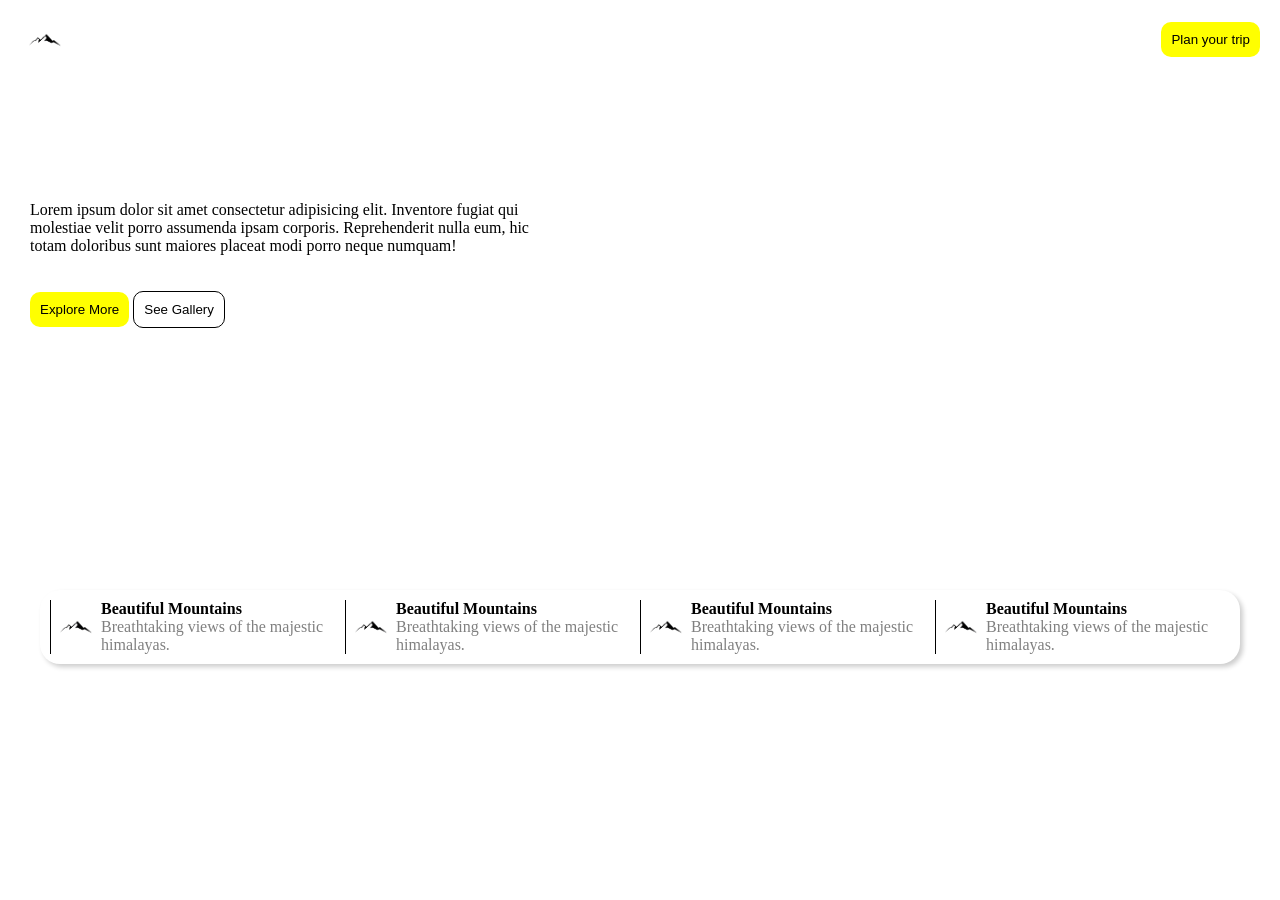
<file: index.html>
<!doctype html>
<html lang="en">
  <head>
    <meta charset="UTF-8" />
    <meta name="viewport" content="width=device-width, initial-scale=1.0" />
    <title>Document</title>
    <style>
      * {
        margin: 0;
        padding: 0;
      }
      #hero-section {
        background-image: url("https://www.footprintadventure.com/uploads/media/7%20Highest%20Mountains%20in%20the%20World/dhaulagiri-highest-mountains-in-the-world.jpg");
        width: 100%;
        height: 70vh;
        background-repeat: no-repeat;
        background-size: cover;
        background-position: top;
        color: white;
      }
      #nav {
        display: flex;
        justify-content: space-between;
        align-items: center;
        padding: 20px;
      }
      a {
        text-decoration: none;
        color: white;
        margin-left: 20px;
      }
      button {
        background-color: yellow;
        padding: 10px;
        border: none;
        border-radius: 10px;
      }
      h1 {
        font-size: 4rem;
      }
      #hero-text {
        width: 40%;
        padding: 20px 30px;
      }
      p {
        color: black;
      }
      .hero-next {
        display: flex;
        align-items: center;
        border-left: 1px solid ;
      }
    </style>
  </head>
  <body>
    <div id="hero-section">
      <div id="nav">
        <div style="display: flex; align-items: center">
          <img
            src="./assets/mountain1-01-removebg-preview.png"
            alt=""
            width="50px"
          />
          <h3>My First Place</h3>
        </div>
        <div>
          <a href="">Home </a>
          <a href="">About</a>
          <a href="">Gallery</a>
          <a href="">Contact</a>
        </div>
        <div>
          <button>Plan your trip</button>
        </div>
      </div>
      <!-- <div>
      <h3>Discover</h3>
      <h1>Manali</h1>
    </div> -->

      <div id="hero-text">
        <h2>Discover</h2>
        <h1>Manali</h1>
        <p>
          Lorem ipsum dolor sit amet consectetur adipisicing elit. Inventore
          fugiat qui molestiae velit porro assumenda ipsam corporis.
          Reprehenderit nulla eum, hic totam doloribus sunt maiores placeat modi
          porro neque numquam!
        </p>
        <br /><br />
        <button>Explore More</button>
        <button style="background-color: transparent; border: 1px solid">
          See Gallery
        </button>
      </div>
    </div>

    <div style="display: flex;background-color: white; margin: 0px 40px;padding: 10px;margin-top: -40px;border-radius: 20px;box-shadow: rgba(0,0,0,0.2) 3px 3px 5px;">
      <div class="hero-next">
        <img
          src="./assets/mountain1-01-removebg-preview.png"
          alt=""
          width="50px"
        />
        <div>
          <h4>Beautiful Mountains</h4>
          <p style="color: grey">
            Breathtaking views of the majestic himalayas.
          </p>
        </div>
      </div>
      <div class="hero-next">
        <img
          src="./assets/mountain1-01-removebg-preview.png"
          alt=""
          width="50px"
        />
        <div>
          <h4>Beautiful Mountains</h4>
          <p style="color: grey">
            Breathtaking views of the majestic himalayas.
          </p>
        </div>
      </div>
      <div class="hero-next">
        <img
          src="./assets/mountain1-01-removebg-preview.png"
          alt=""
          width="50px"
        />
        <div>
          <h4>Beautiful Mountains</h4>
          <p style="color: grey">
            Breathtaking views of the majestic himalayas.
          </p>
        </div>
      </div>
      <div class="hero-next">
        <img
          src="./assets/mountain1-01-removebg-preview.png"
          alt=""
          width="50px"
        />
        <div>
          <h4>Beautiful Mountains</h4>
          <p style="color: grey">
            Breathtaking views of the majestic himalayas.
          </p>
        </div>
      </div>
    </div>
  </body>
</html>
</file>
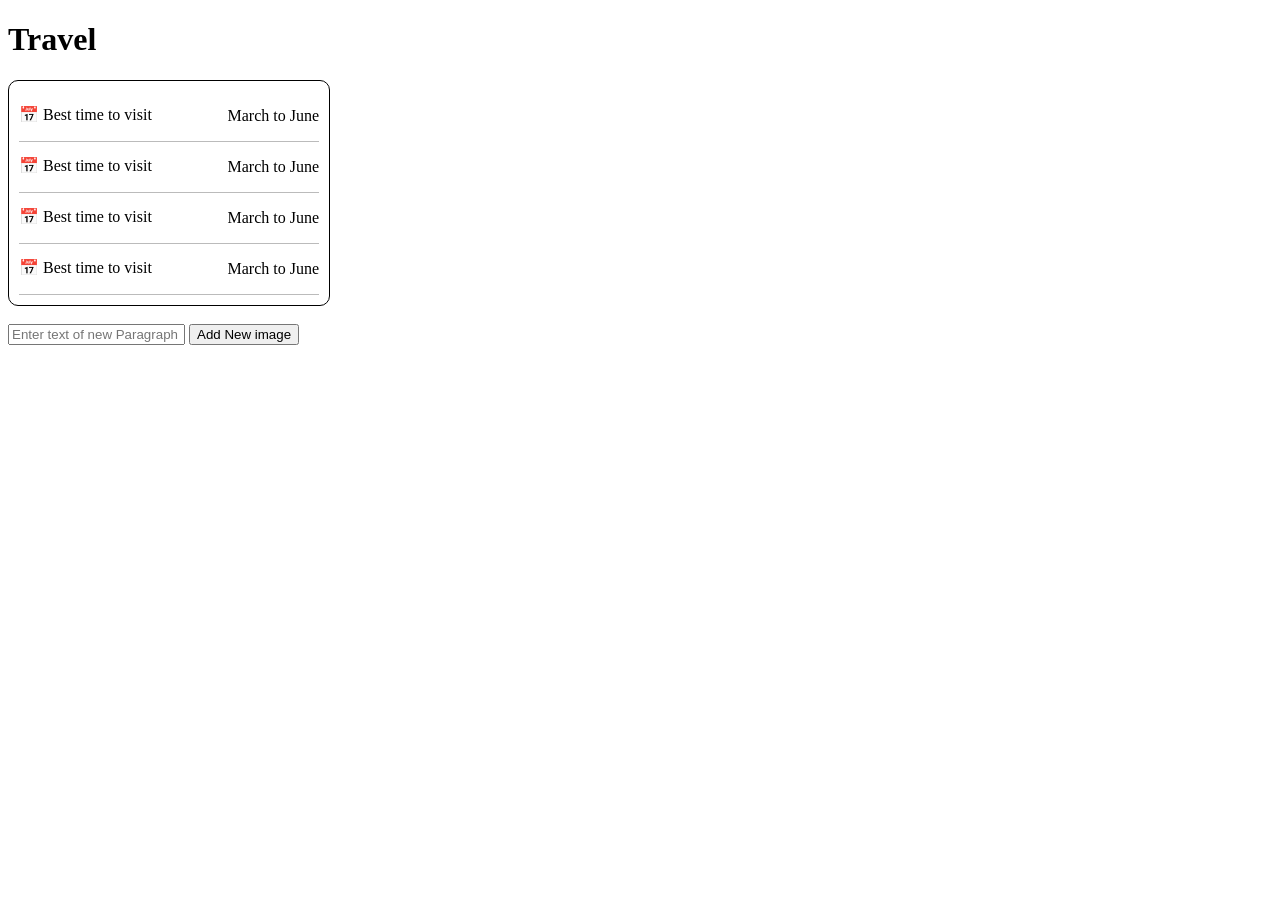
<file: animation/index.html>
<!doctype html>
<html lang="en">
  <head>
    <meta charset="UTF-8" />
    <meta name="viewport" content="width=device-width, initial-scale=1.0" />
    <title>Document</title>
    <style>
      @keyframes moveBox {
        0% {
          transform: translateY(-200px);
          /* transform: rotate(0deg); */
          /* transform: scale(1); */
        }
        /* 50%{
                transform: translateY(300px);
            } */
        100% {
          transform: translateY(0px);
          /* transform: rotate(360deg); */
          /* transform: scale(1.1); */
        }
      }
      .overflow_prop {
        width: 400px;
        height: 400px;
      }
      .travel {
        display: flex;
        align-items: center;
        justify-content: space-between;
        border-bottom: 1px solid rgba(128, 128, 128, 0.532);
      }
      #left {
        margin-top: -3px;
      }
      #main {
        width: 300px;
        border: 1px solid;
        border-radius: 10px;
        padding: 10px;
      }
    </style>
  </head>
  <body>
    <!-- <div id="main"></div> -->
    <!-- <div style="display: flex; ">
      <p style="overflow: auto; width: 10%;height: 100px;">
        Lorem ipsum dolor sit amet consectetur adipisicing elit. Quis, 
      </p>
    </div> -->
    <!-- <div id="main" style="background-color: red;"></div> -->
    <!-- <div
      class="main"
      style="background-color: blue; width: 100px; height: 100px"
    ></div> -->

    <div id="container">
      <h1 id="head-1">Travel</h1>
      <div id="main">
        <div class="travel">
          <div id="left">
            <span>📅</span>
            <span>Best time to visit</span>
          </div>
          <div id="right">
            <p>March to June</p>
          </div>
        </div>
        <div class="travel">
          <div id="left">
            <span>📅</span>
            <span>Best time to visit</span>
          </div>
          <div id="right">
            <p>March to June</p>
          </div>
        </div>
        <div class="travel">
          <div id="left">
            <span>📅</span>
            <span>Best time to visit</span>
          </div>
          <div id="right">
            <p>March to June</p>
          </div>
        </div>
        <div class="travel">
          <div id="left">
            <span>📅</span>
            <span>Best time to visit</span>
          </div>
          <div id="right">
            <p>March to June</p>
          </div>
        </div>
      </div>
      <br>
      <input type="text" id="inputText" placeholder="Enter text of new Paragraph">
      <button>Add New image</button>
    </div>
    
    <script src="script.js">
    </script>
  </body>
</html>
</file>
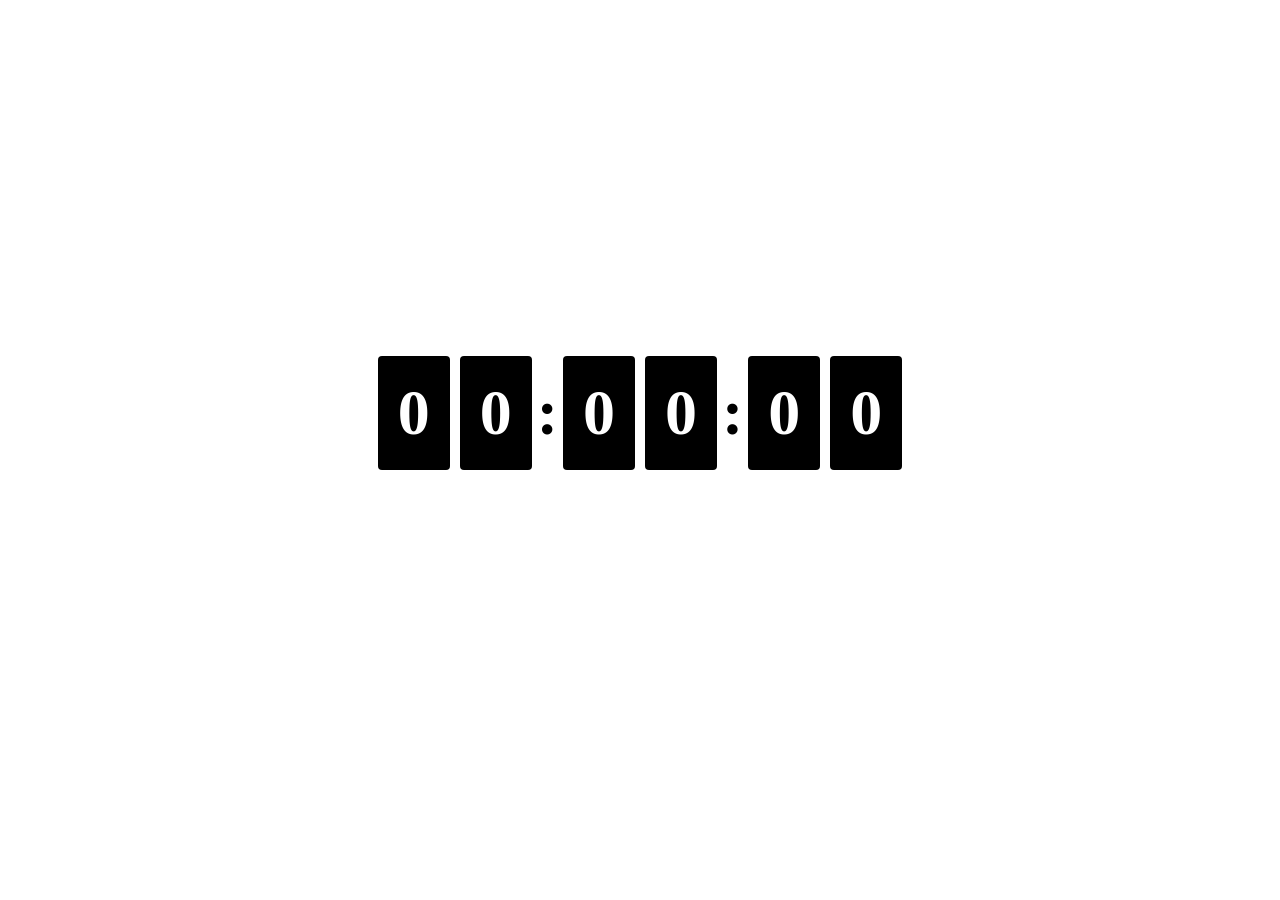
<file: javascript/index.html>
<!doctype html>
<html lang="en">
  <head>
    <meta charset="UTF-8" />
    <meta name="viewport" content="width=device-width, initial-scale=1.0" />
    <title>Document</title>
    <style>
        #main{
            display: flex;
            justify-content: center;
            align-items: center;
            height: 90vh;
        }
        .clock-time{
            display: flex;
        }
        h1{
            background-color: black;
            color: white;
            padding: 20px;
            margin: 5px;
            font-size: 4rem;
            border-radius: 4px;
        }
        h2{
            font-size: 4rem;
        }
    </style>
  </head>
  <body>
    <div id="main">
      <div class="clock-time">
        <h1 id="hour-0">0</h1>
        <h1 id="hour-1">0</h1>
      </div>
      <div>
        <h2>:</h2>
      </div>
      <div class="clock-time">
        <h1 id="min-0">0</h1>
        <h1 id="min-1">0</h1>
      </div>
      <div>
        <h2>:</h2>
      </div>
      <div class="clock-time">
        <h1 id="sec-0">0</h1>
        <h1 id="sec-1">0</h1>
      </div>
    </div>

    <script src="script.js"></script>
  </body>
</html>
</file>
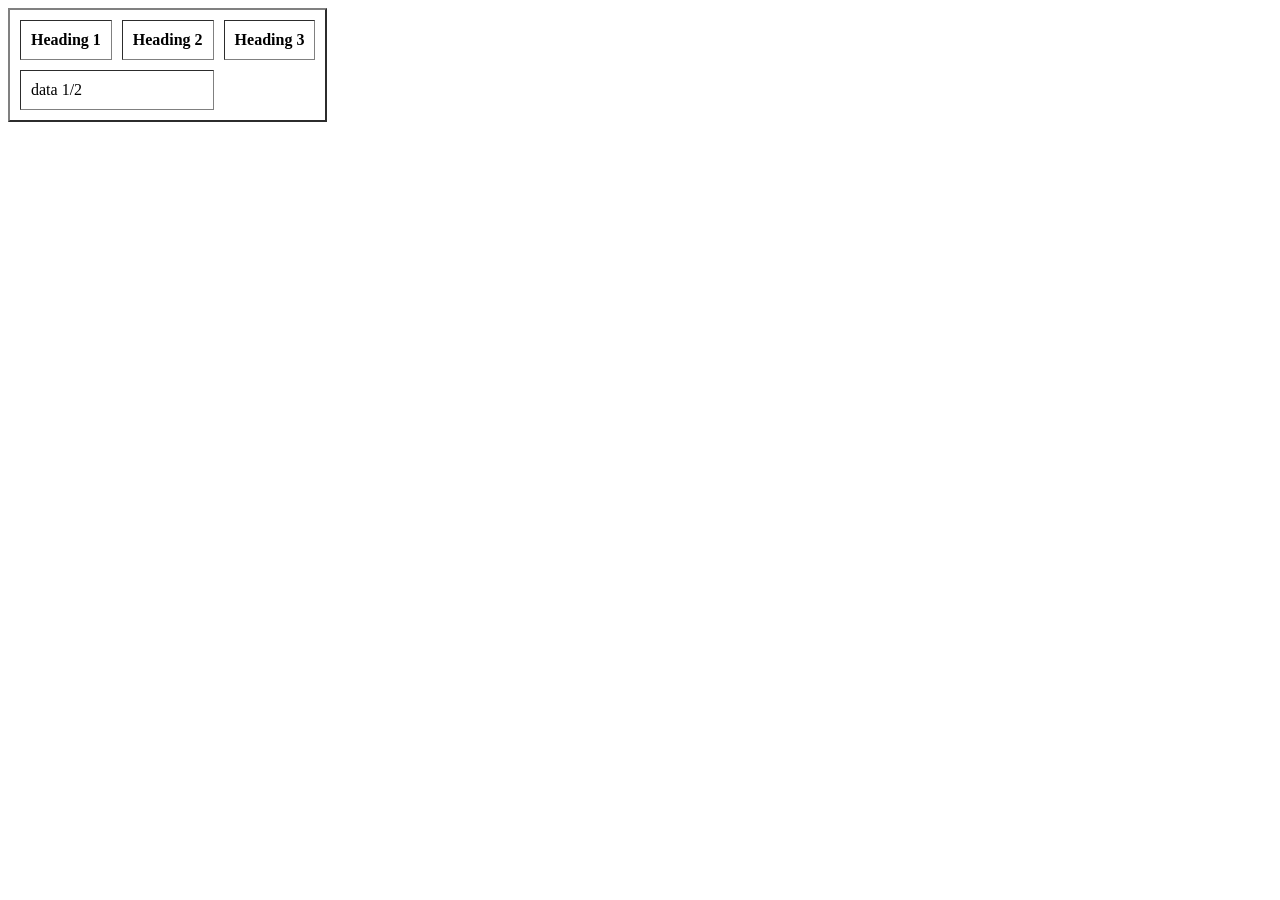
<file: project1/index.html>
<!doctype html>
<html lang="en">
  <head>
    <meta charset="UTF-8" />
    <meta name="viewport" content="width=device-width, initial-scale=1.0" />
    <title>Document</title>
  </head>
  <body>
    <!-- <ol type="i">
        <li>First</li>
        <ul>
            <li>Student 1</li>
            <ul>
                <li>95%</li>
            </ul>
            <li>Student 2</li>
        </ul>
        <li>Second</li>
        <li>Third</li>
    </ol>
    <ul type="circle">
        <li>Maths</li>
        <li>Science</li>
        <li>English</li>
    </ul> -->

    <table border="2" cellspacing="10" cellpadding="10">
      <thead>
        <tr>
          <th>Heading 1</th>
          <th>Heading 2</th>
          <th rowspan="2">Heading 3</th>
        </tr>
      </thead>

      
      <tr>
        <td colspan="2">data 1/2</td>
        <!-- <td>data 3</td> -->
      </tr>
    </table>
  </body>
</html>
</file>
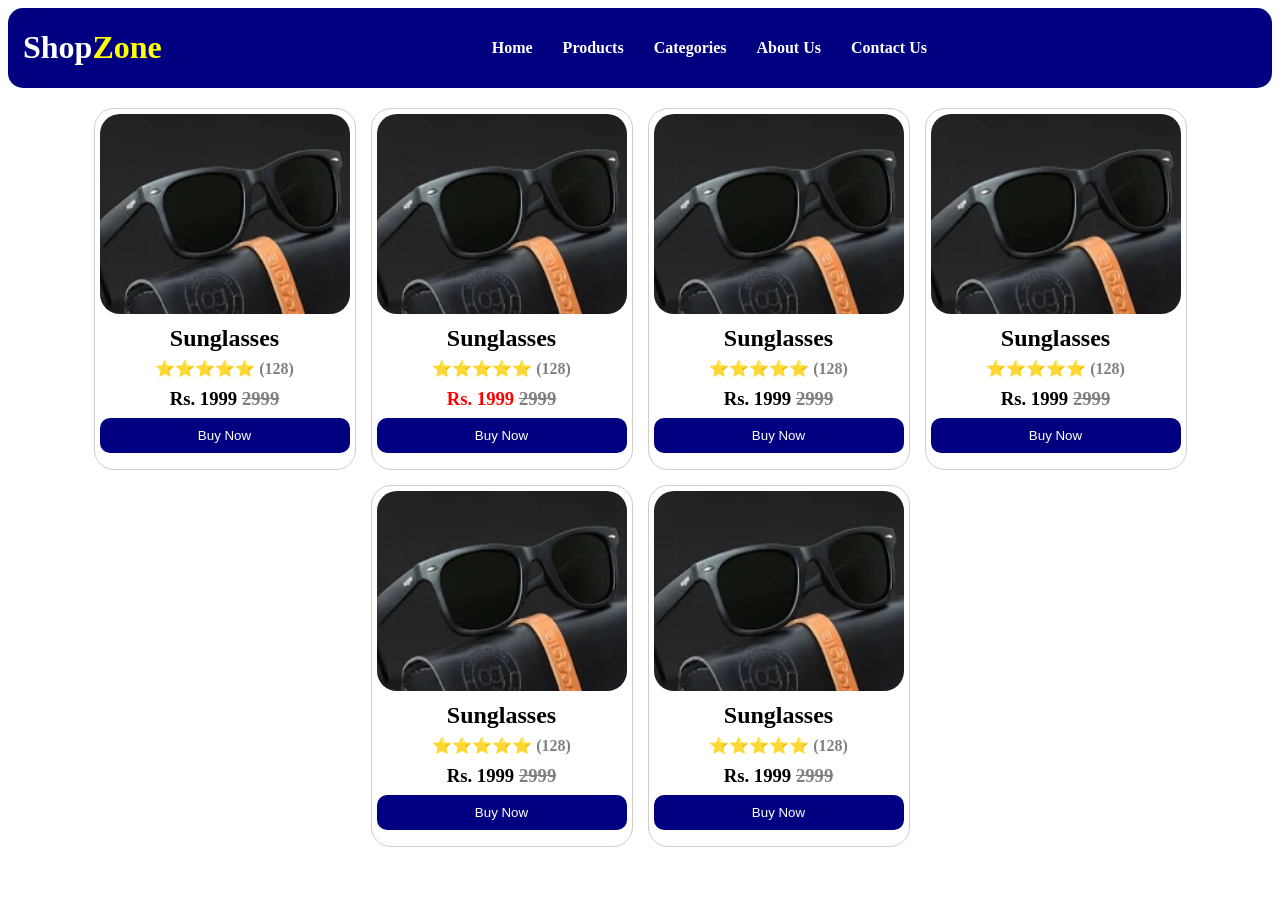
<file: projectCSS/index.html>
<!doctype html>
<html lang="en">
  <head>
    <meta charset="UTF-8" />
    <meta name="viewport" content="width=device-width, initial-scale=1.0" />
    <title>Document</title>
    <link rel="stylesheet" href="style.css" />
  </head>
  <body>
    <!-- Navbar start -->
    <div id="navbar">
      <div>
        <h1>Shop<span>Zone</span></h1>
      </div>
      <div id="nav-links">
        <a href="">Home</a>
        <a href="">Products</a>
        <a href="">Categories</a>
        <a href="">About Us</a>
        <a href="">Contact Us</a>
      </div>
      <div id="not-visible"></div>
    </div>
    <!-- Navbar end -->

    <div id="card-container">
      <div class="card">
        <img
          src="[data-uri]"
          alt="Sunglasses"
        />
        <h2>Sunglasses</h2>
        <h4>⭐⭐⭐⭐⭐ <span style="color: grey;">(128)</span></h4>
        <h3>Rs. 1999 <del style="color: grey;">2999</del></h3>
        <button>Buy Now</button>
      </div>

      <div class="card">
        <img
          src="[data-uri]"
          alt="Sunglasses"
        />
        <h2>Sunglasses</h2>
        <h4>⭐⭐⭐⭐⭐ <span style="color: grey;">(128)</span></h4>
        <h3 style="color: red;">Rs. 1999 <del style="color: grey;">2999</del></h3>
        <button>Buy Now</button>
      </div>
      <div class="card">
        <img
          src="[data-uri]"
          alt="Sunglasses"
        />
        <h2>Sunglasses</h2>
        <h4>⭐⭐⭐⭐⭐ <span style="color: grey;">(128)</span></h4>
        <h3>Rs. 1999 <del style="color: grey;">2999</del></h3>
        <button>Buy Now</button>
      </div>
      <div class="card">
        <img
          src="[data-uri]"
          alt="Sunglasses"
        />
        <h2>Sunglasses</h2>
        <h4>⭐⭐⭐⭐⭐ <span style="color: grey;">(128)</span></h4>
        <h3>Rs. 1999 <del style="color: grey;">2999</del></h3>
        <button>Buy Now</button>
      </div>
      <div class="card">
        <img
          src="[data-uri]"
          alt="Sunglasses"
        />
        <h2>Sunglasses</h2>
        <h4>⭐⭐⭐⭐⭐ <span style="color: grey;">(128)</span></h4>
        <h3>Rs. 1999 <del style="color: grey;">2999</del></h3>
        <button>Buy Now</button>
      </div>
      <div class="card">
        <img
          src="[data-uri]"
          alt="Sunglasses"
        />
        <h2>Sunglasses</h2>
        <h4>⭐⭐⭐⭐⭐ <span style="color: grey;">(128)</span></h4>
        <h3>Rs. 1999 <del style="color: grey;">2999</del></h3>
        <button>Buy Now</button>
      </div>
    </div>
  </body>
</html>
</file>
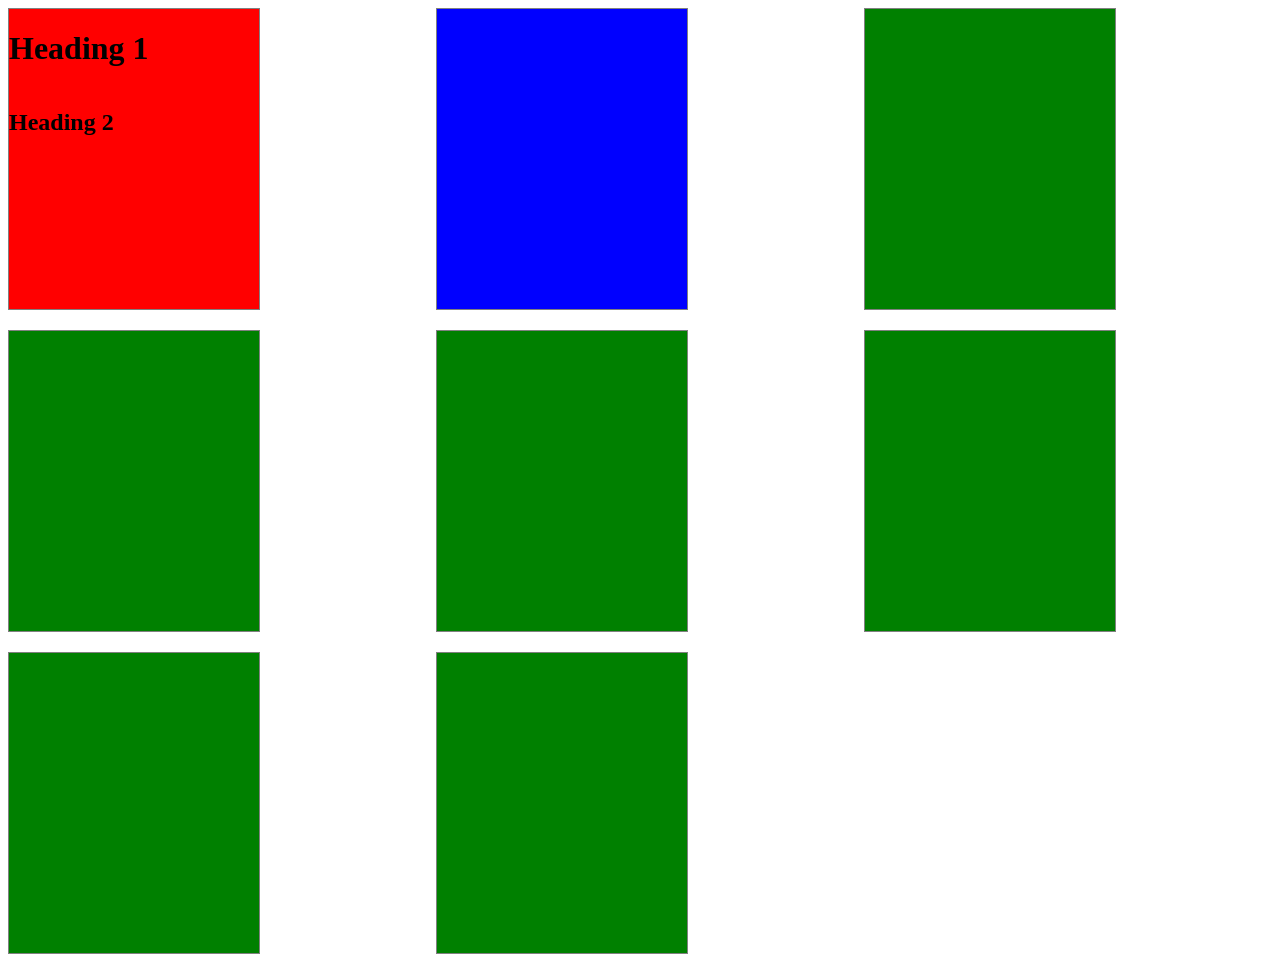
<file: cascading.html>
<!doctype html>
<html lang="en">
  <head>
    <meta charset="UTF-8" />
    <meta name="viewport" content="width=device-width, initial-scale=1.0" />
    <title>Document</title>
    <link rel="stylesheet" href="style.css" />
  </head>
  <body>
    <div class="div" id="content" style="background-color: red;">
      <h1>Heading 1</h1>
      <h2>Heading 2</h2>
    </div>
    <div class="div" style="background-color: blue;"></div>
    <div class="div" style="background-color: green;"></div>
    <div class="div" style="background-color: green;"></div>
    <div class="div" style="background-color: green;"></div>
    <div class="div" style="background-color: green;"></div>
    <div class="div" style="background-color: green;"></div>
    <div class="div" style="background-color: green;"></div>
  </body>
</html>
</file>
<file: projectCSS/style.css>
span {
  color: yellow;
}
h1 {
  color: white;
}
#navbar {
  background-color: navy;
  display: flex;
  align-items: center;
  justify-content: space-between;
  padding: 0px 15px;
  border-radius: 15px;
  font-weight: bold;
}
a {
  text-decoration: none;
  color: white;
}
a:hover {
  color: yellow;
  text-decoration: underline;
  text-decoration-color: yellow;
}
#nav-links {
  display: flex;
  gap: 30px;
}
.card {
  width: 250px;
  height: 350px;
  border: 1px solid rgba(128, 128, 128, 0.385);
  border-radius: 20px;
  padding: 5px;
  text-align: center;
}
#card-container {
  margin-top: 20px;
  display: flex;
  flex-wrap: wrap;
  gap: 15px;
  justify-content: center;
}
img {
  width: 100%;
  height: 200px;
  border-radius: 20px;
}
button {
  width: 100%;
  padding: 10px;
  background-color: navy;
  color: white;
  border: none;
  border-radius: 10px;
}
h2,
h3 {
  line-height: 0px;
}

@media (max-width:425px){
    .card{
        width: 100%;
    }
    img{
        object-fit: cover;
    }
    #nav-links{
        display: none;
    }
    #not-visible{
        display: none;
    }
}
</file>
<file: style.css>
.div{
  height: 300px;
  width: 250px;
  border: 1px solid grey;
}
body{
  display: grid;
  grid-template-columns: repeat(3,1fr);
  height: 100vh;
  gap: 20px;
}
#content{
  display: flex;
  flex-direction: column;
}
</file>
